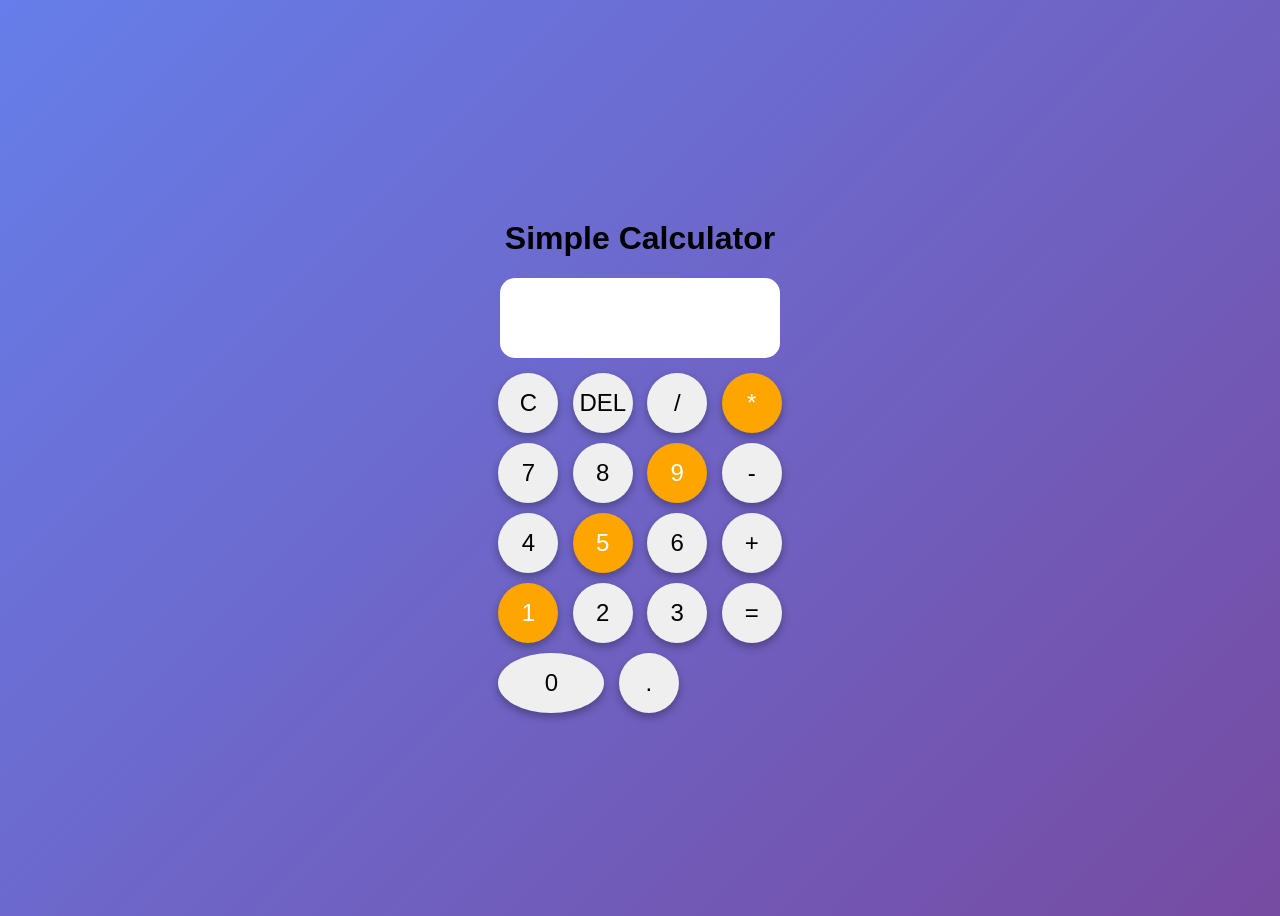
<file: Task1-Calculator/index.html>
<!DOCTYPE html>
<html lang="en">
<head>
    <meta charset="UTF-8">
    <title>Calculator</title>
    <link rel="stylesheet" href="style.css">
</head>
<body>

<h1>Simple Calculator</h1>

<input type="text" id="display" readonly>
<div class="calc">
  <button onclick="clearDisplay()">C</button>
  <button onclick="deleteLast()">DEL</button>
  <button onclick="appendValue('/')">/</button>
  <button onclick="appendValue('*')">*</button>
  <br>
  <button onclick="appendValue('7')">7</button>
  <button onclick="appendValue('8')">8</button>
  <button onclick="appendValue('9')">9</button>
  <button onclick="appendValue('-')">-</button>
  <br>
  <button onclick="appendValue('4')">4</button>
  <button onclick="appendValue('5')">5</button>
  <button onclick="appendValue('6')">6</button>
  <button onclick="appendValue('+')">+</button>
  <br>
  <button onclick="appendValue('1')">1</button>
  <button onclick="appendValue('2')">2</button>
  <button onclick="appendValue('3')">3</button>
  <button onclick="calculateResult()" class="equal">=</button>
  <br>
  <button onclick="appendValue('0')" style="width:106px">0</button>
  <button onclick="appendValue('.')">.</button>
</div>

<script src="script.js"></script>

</body>
</html>
</file>
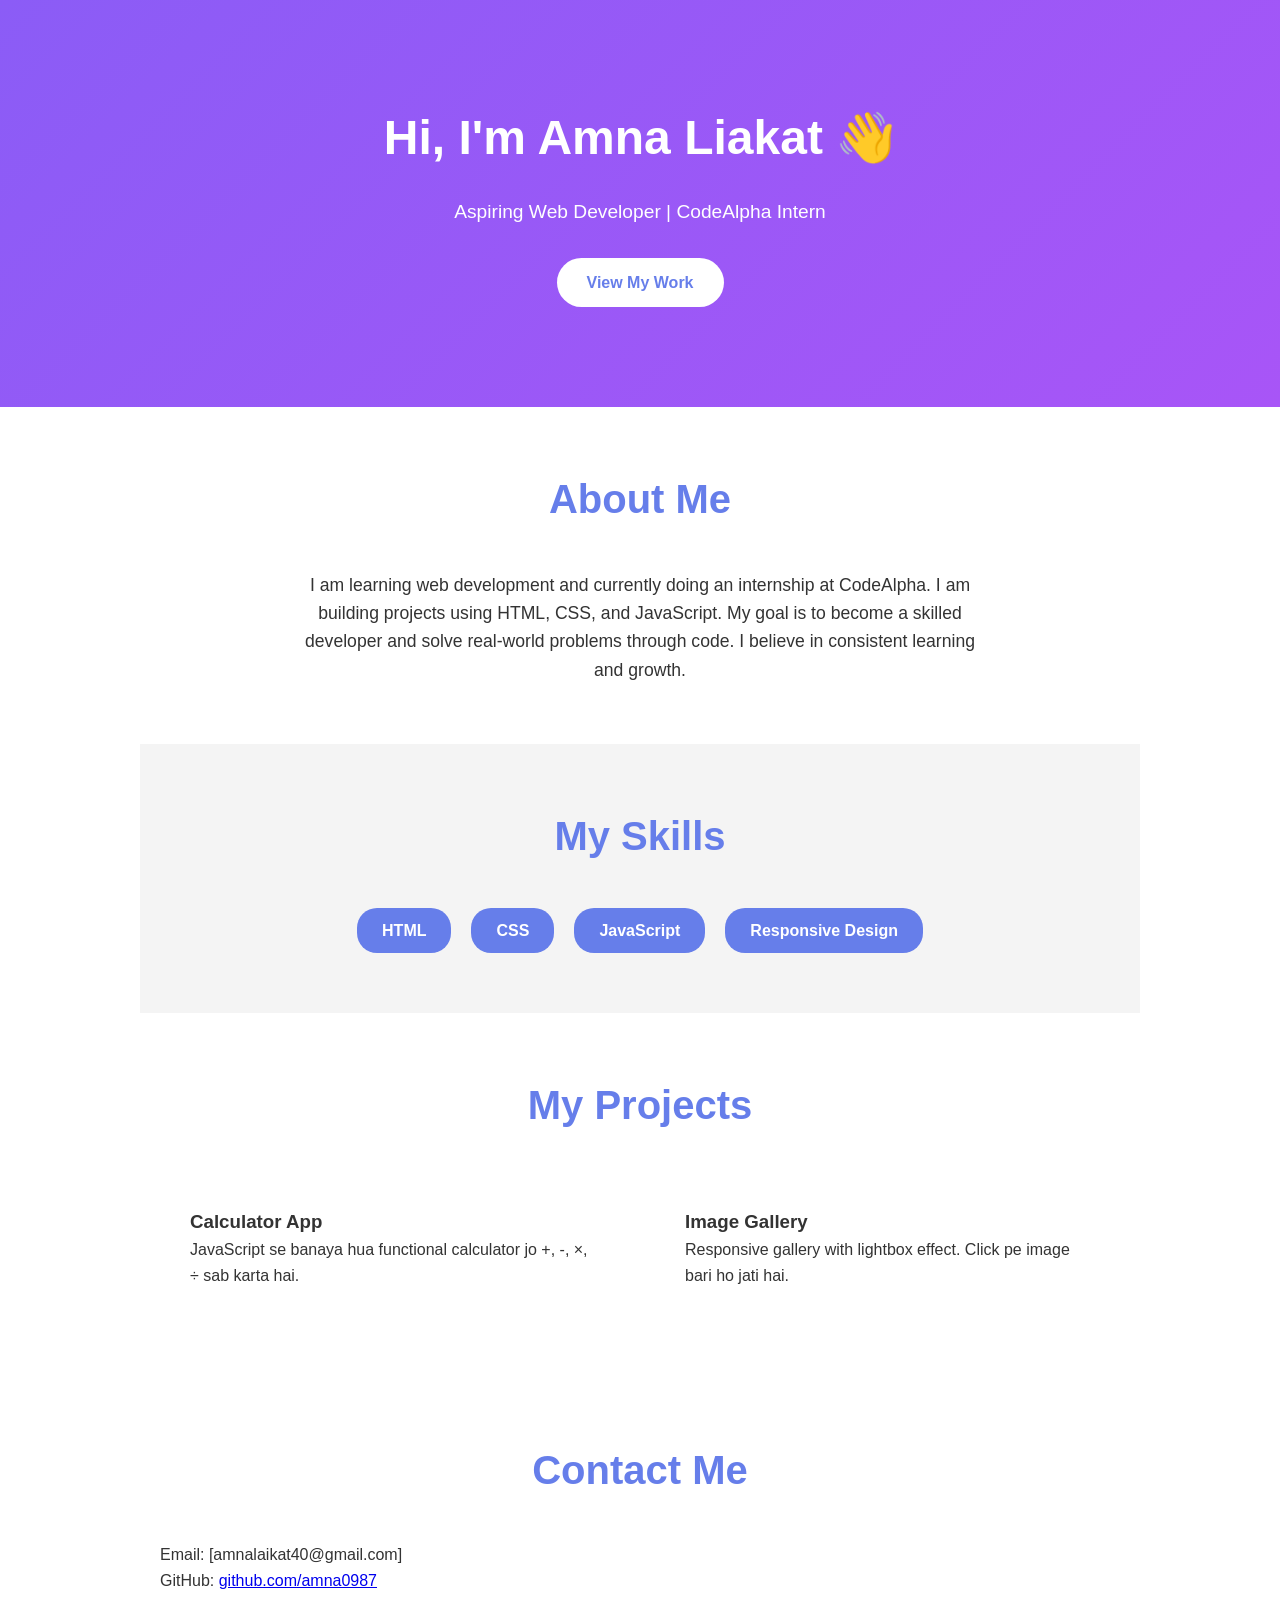
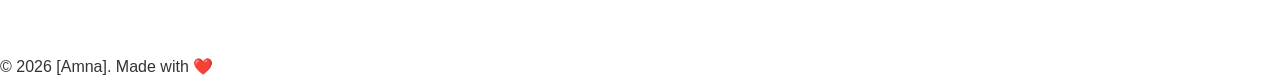
<file: Task3-Portfolio/index.html>
<!DOCTYPE html>
<html lang="en">
<head>
  <meta charset="UTF-8">
  <meta name="viewport" content="width=device-width, initial-scale=1.0">
  <title>Amna - Portfolio</title>
  <link rel="stylesheet" href="style.css">
</head>
<body>
  <!-- Hero Section -->
  <header class="hero">
    <h1>Hi, I'm Amna Liakat 👋</h1>
    <p>Aspiring Web Developer | CodeAlpha Intern</p>
    <a href="#projects" class="btn">View My Work</a>
  </header>

  <!-- About Section -->
  <section class="about">
    <h2>About Me</h2>
    <p>I am learning web development and currently doing an internship at CodeAlpha. I am building projects using HTML, CSS, and JavaScript. My goal is to become a skilled developer and solve real-world problems through code. I believe in consistent learning and growth.</p>
  </section>

  <!-- Skills Section -->
  <section class="skills">
    <h2>My Skills</h2>
    <div class="skill-list">
      <span>HTML</span>
      <span>CSS</span>
      <span>JavaScript</span>
      <span>Responsive Design</span>
    </div>
  </section>

  <!-- Projects Section -->
  <section class="projects" id="projects">
    <h2>My Projects</h2>
    <div class="project-grid">
      <div class="project-card">
        <h3>Calculator App</h3>
        <p>JavaScript se banaya hua functional calculator jo +, -, ×, ÷ sab karta hai.</p>
      </div>
      <div class="project-card">
        <h3>Image Gallery</h3>
        <p>Responsive gallery with lightbox effect. Click pe image bari ho jati hai.</p>
      </div>
    </div>
  </section>

  <!-- Contact Section -->
  <section class="contact">
    <h2>Contact Me</h2>
    <p>Email: [amnalaikat40@gmail.com]</p>
    <p>GitHub: <a href="https://github.com/amna0987" target="_blank">github.com/amna0987</a></p>
  </section>
  </section>

  <footer>
    <p>© 2026 [Amna]. Made with ❤️</p>
  </footer>
</body>
</html>
</file>
<file: Task1-Calculator/style.css>
body {
  background: linear-gradient(135deg, #667eea 0%, #764ba2 100%);
  display: flex;
  flex-direction: column;
  justify-content: center;
  align-items: center;
  height: 100vh;
  font-family: Arial;
}

input {
  width: 260px;
  height: 60px;
  font-size: 32px;
  text-align: right;
  border-radius: 15px;
  border: none;
  margin-bottom: 10px;
  padding: 10px;
}

button {
  width: 60px;
  height: 60px;
  border-radius: 50%;
  border: none;
  font-size: 24px;
  margin: 5px;
  cursor: pointer;
  box-shadow: 0 4px 8px rgba(0,0,0,0.3);
}

button:nth-child(4n) {
  background: orange;
  color: white;
}
</file>
<file: Task3-Portfolio/style.css>
* {
  margin: 0;
  padding: 0;
  box-sizing: border-box;
  scroll-behavior: smooth;
}

body {
  font-family: Arial, sans-serif;
  line-height: 1.6;
  color: #333;
}

/* Hero Section */
.hero {
  background: linear-gradient(135deg, #8B5CF6 0%, #A855F7 100%);
  color: white;
  text-align: center;
  padding: 100px 20px;
}

.hero h1 {
  font-size: 3rem;
  margin-bottom: 20px;
}

.hero p {
  font-size: 1.2rem;
  margin-bottom: 30px;
}

.btn {
  display: inline-block;
  background: white;
  color: #667eea;
  padding: 12px 30px;
  text-decoration: none;
  border-radius: 25px;
  font-weight: bold;
  transition: 0.3s;
}

.btn:hover {
  transform: scale(1.05);
}

/* All Sections */
section {
  padding: 60px 20px;
  max-width: 1000px;
  margin: 0 auto;
}

section h2 {
  text-align: center;
  font-size: 2.5rem;
  margin-bottom: 40px;
  color: #667eea;
}

/* About */
.about p {
  text-align: center;
  font-size: 1.1rem;
  max-width: 700px;
  margin: 0 auto;
}

/* Skills */
.skills {
  background: #f4f4f4;
}

.skill-list {
  display: flex;
  justify-content: center;
  gap: 20px;
  flex-wrap: wrap;
}

.skill-list span {
  background: #667eea;
  color: white;
  padding: 10px 25px;
  border-radius: 20px;
  font-weight: bold;
}

/* Projects */
.project-grid {
  display: grid;
  grid-template-columns: repeat(auto-fit, minmax(300px, 1fr));
  gap: 30px;
}

.project-card {
  background: white;
  padding: 30px;
  border-radius: 10px;
  box
</file>
